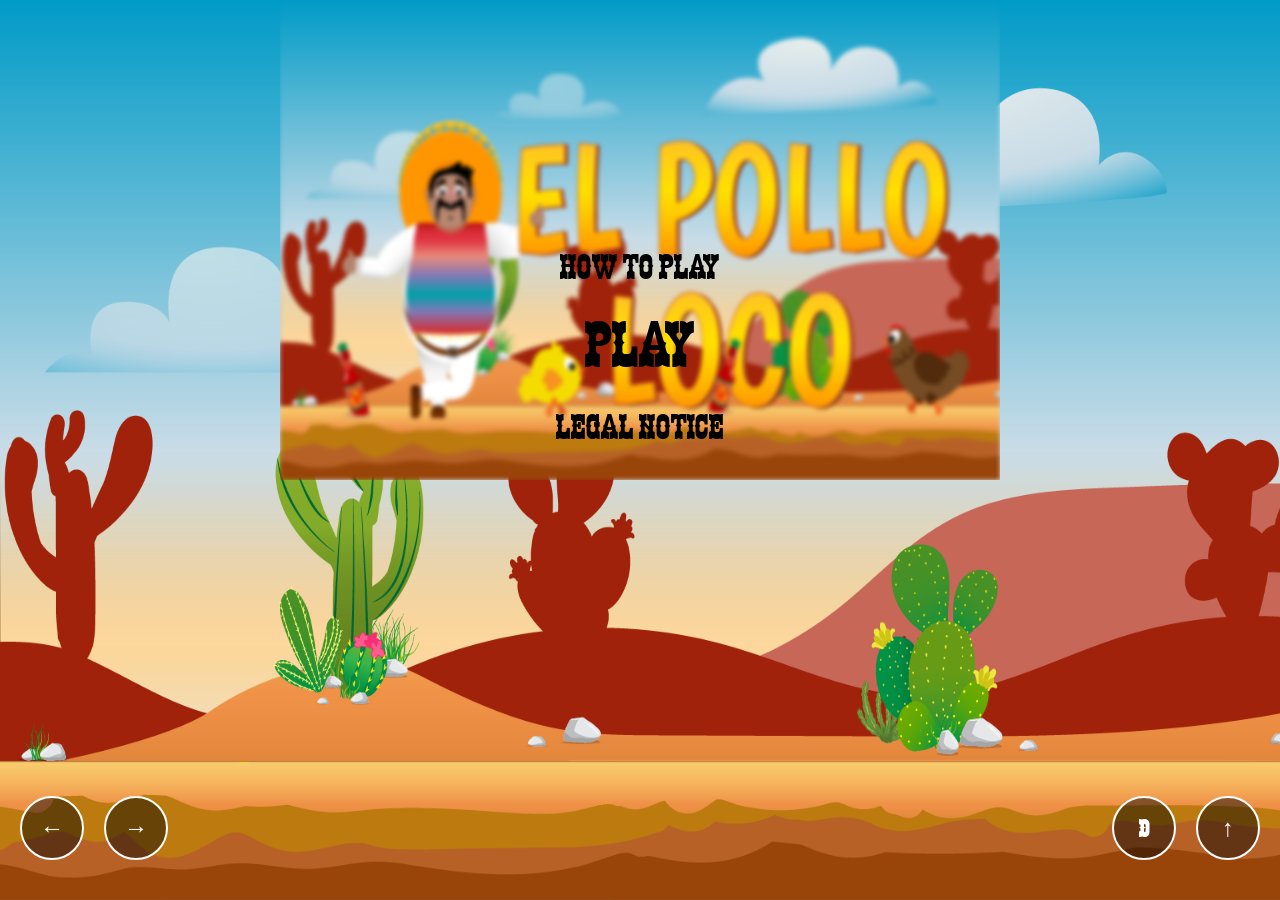
<file: index.html>
<!DOCTYPE html>
<html lang="en">
<head>
    <meta charset="UTF-8">
    <meta name="viewport" content="width=device-width, initial-scale=1.0">
    <title>El polo loco</title>
    <link rel="stylesheet" href="style.css">
    <link rel="icon" type="image/x-icon" href="IMG/6_salsa_bottle/salsa_bottle.png">
    <style>

    </style>
 
   <script src="js/assets.js"></script>

   

    <script src="classes/rendering.class.js"></script>
    <script src="classes/Collision-manager.class.js"></script>
    <script src="classes/muteButton.class.js"></script>
    <script src="classes/mobile-controls.class.js"></script>
    <script src="classes/GameoverScreen.class.js"></script>
    <script src="./classes/startscreen.class.js"></script>    
    <script src="./classes/drawable-object.class.js"></script>
    <script src="./classes/moveable-object.class.js"></script>
    <script src="./classes/status-bar.class.js"></script>
    <script src="./classes/character.class.js"></script>
    <script src="./classes/chicken.class.js"></script>
    <script src="./classes/small-chicken.class.js"></script>
    <script src="./classes/cloud.class.js"></script>
    <script src="classes/music-manager.class.js"></script>
    <script src="./classes/background-object.class.js"></script>
    <script src="./classes/keyboard.class.js"></script>
    <script src="./classes/collectable-items.class.js"></script>
    <script src="classes/collectable-coins.class.js"></script>
    <script src="./classes/throwable-object.class.js"></script>
    <script src="classes/BossStatusBar.js"></script>
    <script src="./classes/endboss.class.js"></script>
    <script src="./classes/level.class.js"></script>
    <script  src="./levels/level1.js"></script>
    <script  src="classes/victoryScreen.class.js"></script>
    <script src="./classes/world.class.js"></script>
    <script src="classes/Pause-button.class.js"></script>
    <script src="classes/Pause-screen.class.js"></script>
    <script src="classes/Pausable-world.class.js"></script>
    <script defer src="./js/game.js"></script>
</head>
<body >
    <h1>El pollo loco</h1>
    <div id="rotateOverlay">
    <div class="rotate-message">
        <img src="IMG/rotate.jpg" alt="Rotate phone" />
        
    </div>
</div>

<div id="gameContainer">
    <canvas id="canvas" width="720" height="480" ></canvas>
        <div id="tablet-controls">
        <div class="control-group">
            <button id="btn-left" class="mobile-btn">←</button>
            <button id="btn-right" class="mobile-btn">→</button>
        </div>
        <div class="control-group">
            <button id="btn-throw" class="mobile-btn">D</button>
            <button id="btn-jump" class="mobile-btn">↑</button>
    </div>
</div>

</div>
</body>
</html>
</file>
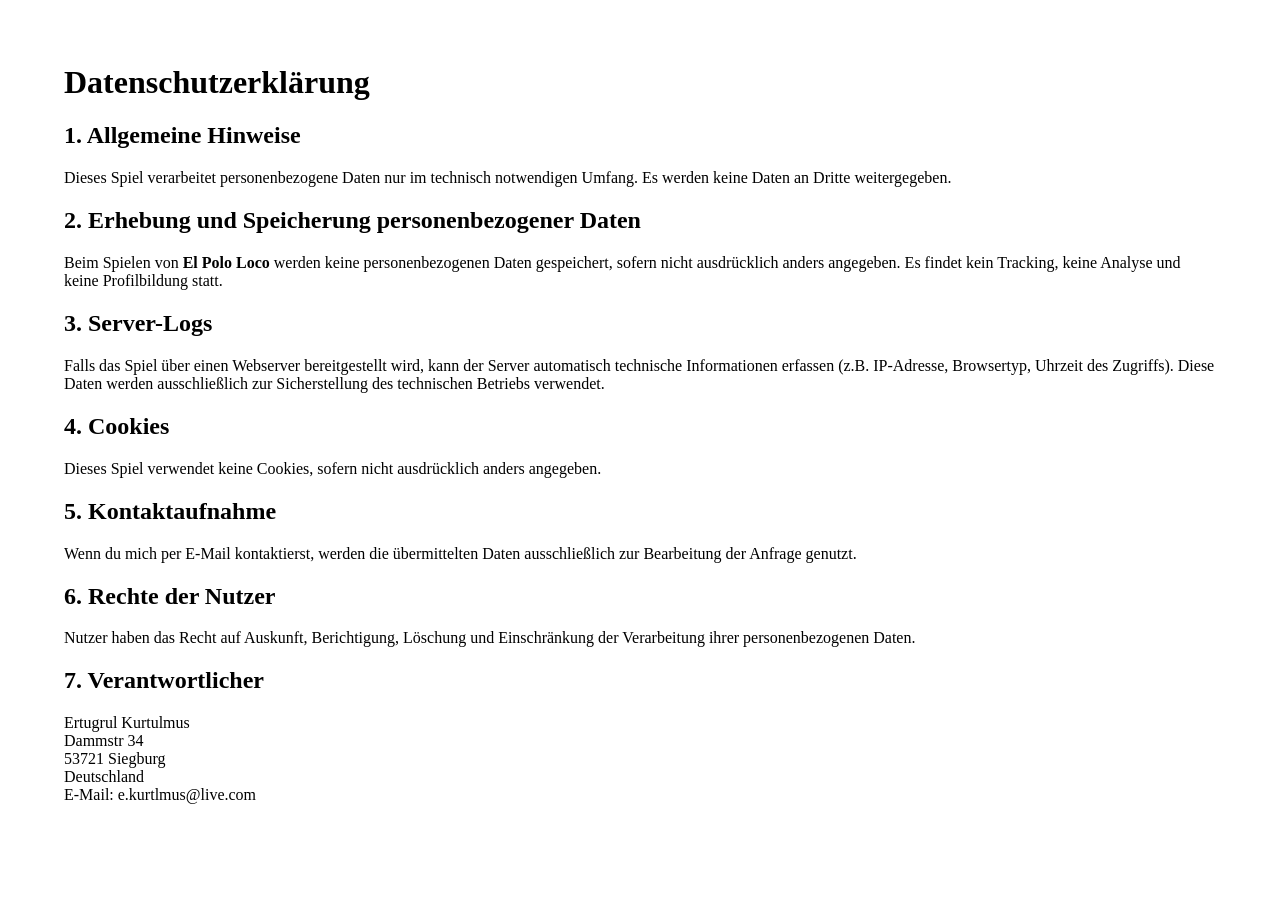
<file: Datenschutz.html>
<!DOCTYPE html>
<html lang="de">
<head>
    <meta charset="UTF-8">
    <meta name="viewport" content="width=device-width, initial-scale=1.0">
    <link rel="stylesheet" href="ImpressumStyle.css">
    <link rel="icon" type="image/x-icon" href="IMG/6_salsa_bottle/salsa_bottle.png">
    <title>Datenschutzerklärung El Polo Loco</title>
</head>
<body>

    <h1>Datenschutzerklärung</h1>

    <h2>1. Allgemeine Hinweise</h2>
    <p>
        Dieses Spiel verarbeitet personenbezogene Daten nur im technisch notwendigen Umfang. 
        Es werden keine Daten an Dritte weitergegeben.
    </p>

    <h2>2. Erhebung und Speicherung personenbezogener Daten</h2>
    <p>
        Beim Spielen von <strong>El Polo Loco</strong> werden keine personenbezogenen Daten gespeichert, 
        sofern nicht ausdrücklich anders angegeben. Es findet kein Tracking, keine Analyse und keine 
        Profilbildung statt.
    </p>

    <h2>3. Server-Logs</h2>
    <p>
        Falls das Spiel über einen Webserver bereitgestellt wird, kann der Server automatisch technische 
        Informationen erfassen (z.B. IP‑Adresse, Browsertyp, Uhrzeit des Zugriffs). Diese Daten werden 
        ausschließlich zur Sicherstellung des technischen Betriebs verwendet.
    </p>

    <h2>4. Cookies</h2>
    <p>
        Dieses Spiel verwendet keine Cookies, sofern nicht ausdrücklich anders angegeben.
    </p>

    <h2>5. Kontaktaufnahme</h2>
    <p>
        Wenn du mich per E‑Mail kontaktierst, werden die übermittelten Daten ausschließlich zur Bearbeitung 
        der Anfrage genutzt.
    </p>

    <h2>6. Rechte der Nutzer</h2>
    <p>
        Nutzer haben das Recht auf Auskunft, Berichtigung, Löschung und Einschränkung der Verarbeitung ihrer 
        personenbezogenen Daten.
    </p>

    <h2>7. Verantwortlicher</h2>
    <p>
        Ertugrul Kurtulmus<br>
        Dammstr 34<br>
        53721 Siegburg<br>
        Deutschland<br>
        E-Mail: e.kurtlmus@live.com
    </p>

</body>
</html>
</file>
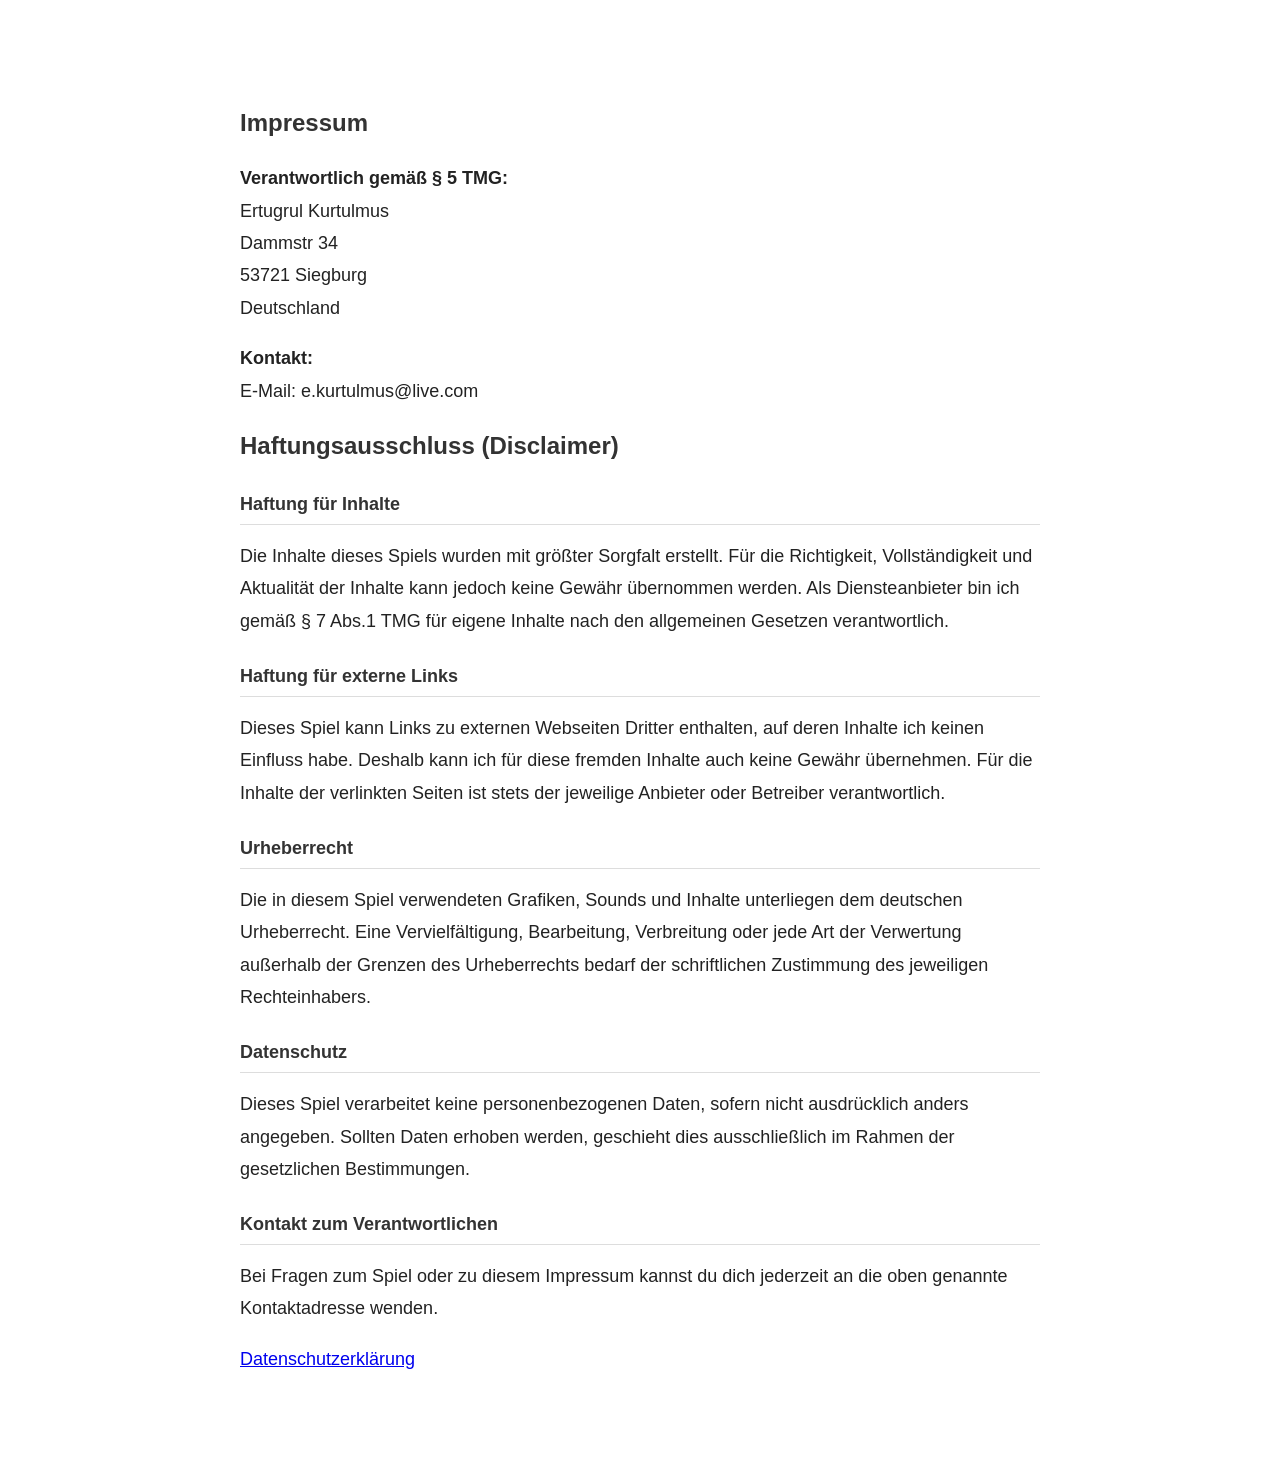
<file: Impressum.html>
<!DOCTYPE html>
<html lang="de">

<head>
    <meta charset="UTF-8">
    <meta name="viewport" content="width=device-width, initial-scale=1.0">
    <title>Impressum El Polo Loco</title>
    <link rel="stylesheet" href="ImpressumStyle.css">
    <link rel="icon" type="image/x-icon" href="IMG/6_salsa_bottle/salsa_bottle.png">
    
</head>

<body>
<section class="impressum">
    <h1>Impressum</h1>

    <p><strong>Verantwortlich gemäß § 5 TMG:</strong><br>
        Ertugrul Kurtulmus<br>
        Dammstr 34<br>
        53721 Siegburg<br>
        Deutschland</p>

    <p><strong>Kontakt:</strong><br>
        E-Mail: e.kurtulmus@live.com</p>



    <h1>Haftungsausschluss (Disclaimer)</h1>

    <h2>Haftung für Inhalte</h2>
    <p>
        Die Inhalte dieses Spiels wurden mit größter Sorgfalt erstellt. Für die Richtigkeit,
        Vollständigkeit und Aktualität der Inhalte kann jedoch keine Gewähr übernommen werden.
        Als Diensteanbieter bin ich gemäß § 7 Abs.1 TMG für eigene Inhalte nach den allgemeinen
        Gesetzen verantwortlich.
    </p>

    <h2>Haftung für externe Links</h2>
    <p>
        Dieses Spiel kann Links zu externen Webseiten Dritter enthalten, auf deren Inhalte ich
        keinen Einfluss habe. Deshalb kann ich für diese fremden Inhalte auch keine Gewähr
        übernehmen. Für die Inhalte der verlinkten Seiten ist stets der jeweilige Anbieter oder
        Betreiber verantwortlich.
    </p>

    <h2>Urheberrecht</h2>
    <p>
        Die in diesem Spiel verwendeten Grafiken, Sounds und Inhalte unterliegen dem deutschen
        Urheberrecht. Eine Vervielfältigung, Bearbeitung, Verbreitung oder jede Art der Verwertung
        außerhalb der Grenzen des Urheberrechts bedarf der schriftlichen Zustimmung des jeweiligen
        Rechteinhabers.
    </p>

    <h2>Datenschutz</h2>
    <p>
        Dieses Spiel verarbeitet keine personenbezogenen Daten, sofern nicht ausdrücklich anders
        angegeben. Sollten Daten erhoben werden, geschieht dies ausschließlich im Rahmen der
        gesetzlichen Bestimmungen.
    </p>

    <h2>Kontakt zum Verantwortlichen</h2>
    <p>
        Bei Fragen zum Spiel oder zu diesem Impressum kannst du dich jederzeit an die oben genannte
        Kontaktadresse wenden.
    </p>
     <p><a href="Datenschutz.html" target="_blank" rel="noopener noreferrer">Datenschutzerklärung</a></p>
    </section>




   
</body>

</html>
</file>
<file: style.css>
@font-face {
        font-family: 'zabras';
        src: url('fonts/Zabars.ttf') format('truetype');
    }






    html , body {
        height:100%;
        overflow-x: hidden;
    }

    body {
        display: flex;
        flex-direction: column;
        align-items: center;
        min-height: 100vh;
        background-image: url('IMG/5_background/first_half_background.png');
        background-size: 100% 100%;

        background-position: center;
        background-repeat: no-repeat;

        font-family: 'zabras';
        margin: 0;
        touch-action: none;
    }

    h1 {
        font-size: 61px;
        letter-spacing: 3px;
        text-shadow: 4px 4px 4px rgba(0, 0, 0, 0.5);
    }


    .rotate-message {
        width: 100%;
        height: 100%;
    }

    .rotate-message img {
        width: 100%;
        height: 100dvh;
        object-fit: contain;
        /* keeps aspect ratio */
    }

    #gameContainer {
        position: relative;
        width: 100%;
        max-width: 720px;
        margin: 0 auto;
    }

    canvas {
        width: 100%;
        height: auto;
        display: block;
    }

    
    button {
        font-family: 'zabras';
        cursor: pointer;

    }

    .control-group {
        position: absolute;
        bottom: 20px;
        display: flex;
        gap: 20px;
        z-index: 10;
        pointer-events: auto;
        /* Buttons bleiben klickbar */
    }

    /* Linke Gruppe: Left / Right */
    #tablet-controls .control-group:first-child {
        left: 20px;
    }

    /* Rechte Gruppe: Throw / Jump */
    #tablet-controls .control-group:last-child {
        right: 20px;
    }


    .mobile-btn {
        width: clamp(48px, 64px, 72px);
        height: clamp(48px, 64px, 72px);
        background: rgba(0, 0, 0, 0.45);
        border: 2px solid white;
        border-radius: 50%;
        display: flex;
        align-items: center;
        justify-content: center;
        color: white;
        font-size: clamp(18px, 22px, 26px);
        font-weight: bold;
        touch-action: none;
        user-select: none;
    }

    #rotateOverlay {
        position: fixed;
        inset: 0;
        background: rgba(0, 0, 0, 0.9);
        display: none;
        justify-content: center;
        align-items: center;
        z-index: 1000;
    }



    /* Footer Styling */
    .site-footer {
        text-align: center;
        padding: 15px 10px;
        background: #222;
        color: #fff;
        font-size: 14px;
        margin-top: 20px;
        border-top: 2px solid #444;
        position: relative;
        z-index: 10;
    }

    .site-footer a {
        color: #4db8ff;
        text-decoration: none;
        font-weight: bold;
    }

    .site-footer a:hover {
        text-decoration: underline;
    }

    @media (min-width: 1400px) {
        #tablet-controls {
            display: none;
        }
    }

   
@media (max-width: 1369px) and (max-height: 1369px) {

    #tablet-controls {
        position: fixed;
        bottom: 20px;
        left: 0;
        right: 0;
        display: flex;
        justify-content: space-between;
        padding: 0 30px;
        z-index: 9999;
        pointer-events: none;
    }



    .mobile-btn {
        width: 64px;
        height: 64px;
        font-size: 24px;
    }

    h1 {
        display: none;
    }
}




    @media (min-width: 481px) and (max-width: 882px) {

        /* Slightly smaller container for small tablets */
        #gameContainer {
            max-width: 600px;
            margin: 0 auto;;
        }

        /* Button size for small tablets */
        .mobile-btn {
            width: 60px;
            height: 60px;
            font-size: 22px;
        }

        /* Make the entire control bar stick to the bottom of the SCREEN */
        #tablet-controls {
            position: fixed;
            bottom: 18px;
            left: 0;
            right: 0;
            display: flex;
            justify-content: space-between;
            padding: 0 24px;
            z-index: 9999;
            pointer-events: none;
            /* groups transparent */
        }

        /* Re-enable pointer events on actual buttons */
        #tablet-controls .control-group {
            pointer-events: auto;
            display: flex;
            gap: 20px;
        }

        /* Left group */
        #tablet-controls .control-group:first-child {
            position: relative;
            left: 0;
        }

        /* Right group */
        #tablet-controls .control-group:last-child {
            position: relative;
            right: 0;
        }
    }




    /* Mobile */
    @media (max-width: 719px) {

        /* Smaller mobile buttons */
        .mobile-btn {
            width: 48px;
            height: 48px;
            font-size: 18px;
        }

        /* Controls INSIDE the canvas area */
        #tablet-controls {
            position: absolute;
            bottom: 12px;
            /* inside canvas */
            left: 0;
            right: 0;
            display: flex;
            justify-content: space-between;
            padding: 0 16px;
            z-index: 20;
            pointer-events: none;
            /* groups transparent */
        }

        /* Re-enable pointer events on actual buttons */
        #tablet-controls .control-group {
            pointer-events: auto;
            display: flex;
            gap: 14px;
        }

        /* Left group */
        #tablet-controls .control-group:first-child {
            position: relative;
            left: 0;
        }

        /* Right group */
        #tablet-controls .control-group:last-child {
            position: relative;
            right: 0;
        }

        h1 {
            display: none;
        }
    }

    /* Kleine Höhe */
    @media (max-height: 539px) {
        #gameContainer {
            max-width: 500px;
            height: 100dvh;
        }
/* Smaller mobile buttons */
        .mobile-btn {
            width: 38px;
            height: 38px;
            font-size: 18px;
        }

        /* Controls INSIDE the canvas area */
        #tablet-controls {
            position: absolute;
            bottom: 12px;
            /* inside canvas */
            left: 0;
            right: 0;
            display: flex;
            justify-content: space-between;
            padding: 0 16px;
            z-index: 20;
            pointer-events: none;
            /* groups transparent */
        }

        /* Re-enable pointer events on actual buttons */
        #tablet-controls .control-group {
            pointer-events: auto;
            display: flex;
            gap: 14px;
        }

        /* Left group */
        #tablet-controls .control-group:first-child {
            position: relative;
            left: 0;
        }

        /* Right group */
        #tablet-controls .control-group:last-child {
            position: relative;
            right: 0;
        }

        h1 {
            display: none;
        }
    }






@media (max-width: 600px) {
    .site-footer {
        font-size: 12px;
        padding: 10px;
    }

    .site-footer p {
        margin: 5px 0;
    }
}

@media screen and (orientation: portrait) {
    #rotateOverlay {
        display: flex!important;
    }
}


/* iPad Pro 12.9" – Landscape & Portrait */
@media only screen 
  and (min-device-width: 1024px)
  and (max-device-width: 1366px)
  and (-webkit-min-device-pixel-ratio: 2) {

    /* Deine iPad-Pro-Styles hier */
    #tablet-controls {
        position: fixed;
        bottom: 150px;
        left: 0;
        right: 0;
        display: flex;
        justify-content: space-between;
        padding: 0 30px;
        z-index: 9999;
        pointer-events: none;
    }

    .mobile-btn {
        width: 70px;
        height: 70px;
        font-size: 26px;
    }
}
</file>
<file: ImpressumStyle.css>
body{
    margin: 5%;
}
.impressum {
  max-width: 800px;
  margin: 40px auto;
  padding: 20px;
  font-family: 'Open Sans', Arial, sans-serif;
  font-size: 16px;
  line-height: 1.6;
  color: #333;
}

.impressum h1 {
  font-size: 24px;
  margin-bottom: 20px;
}

.impressum h2 {
  font-size: 18px;
  margin-top: 25px;
  border-bottom: 1px solid #ddd;
  padding-bottom: 5px;
}

.impressum p {
  margin-top: 10px;
  font-size: 18px;
  line-height: 1.8;
  color: #222;
  
}

.impressum p {
  font-size: 18px;
}

@media (max-width: 1024px) {
  .impressum p {
    font-size: 16px;
  }
}

@media (max-width: 768px) {
  .impressum p {
    font-size: 15px;
  }
}

@media (max-width: 480px) {
  .impressum p {
    font-size: 14px;
  }
}
</file>
